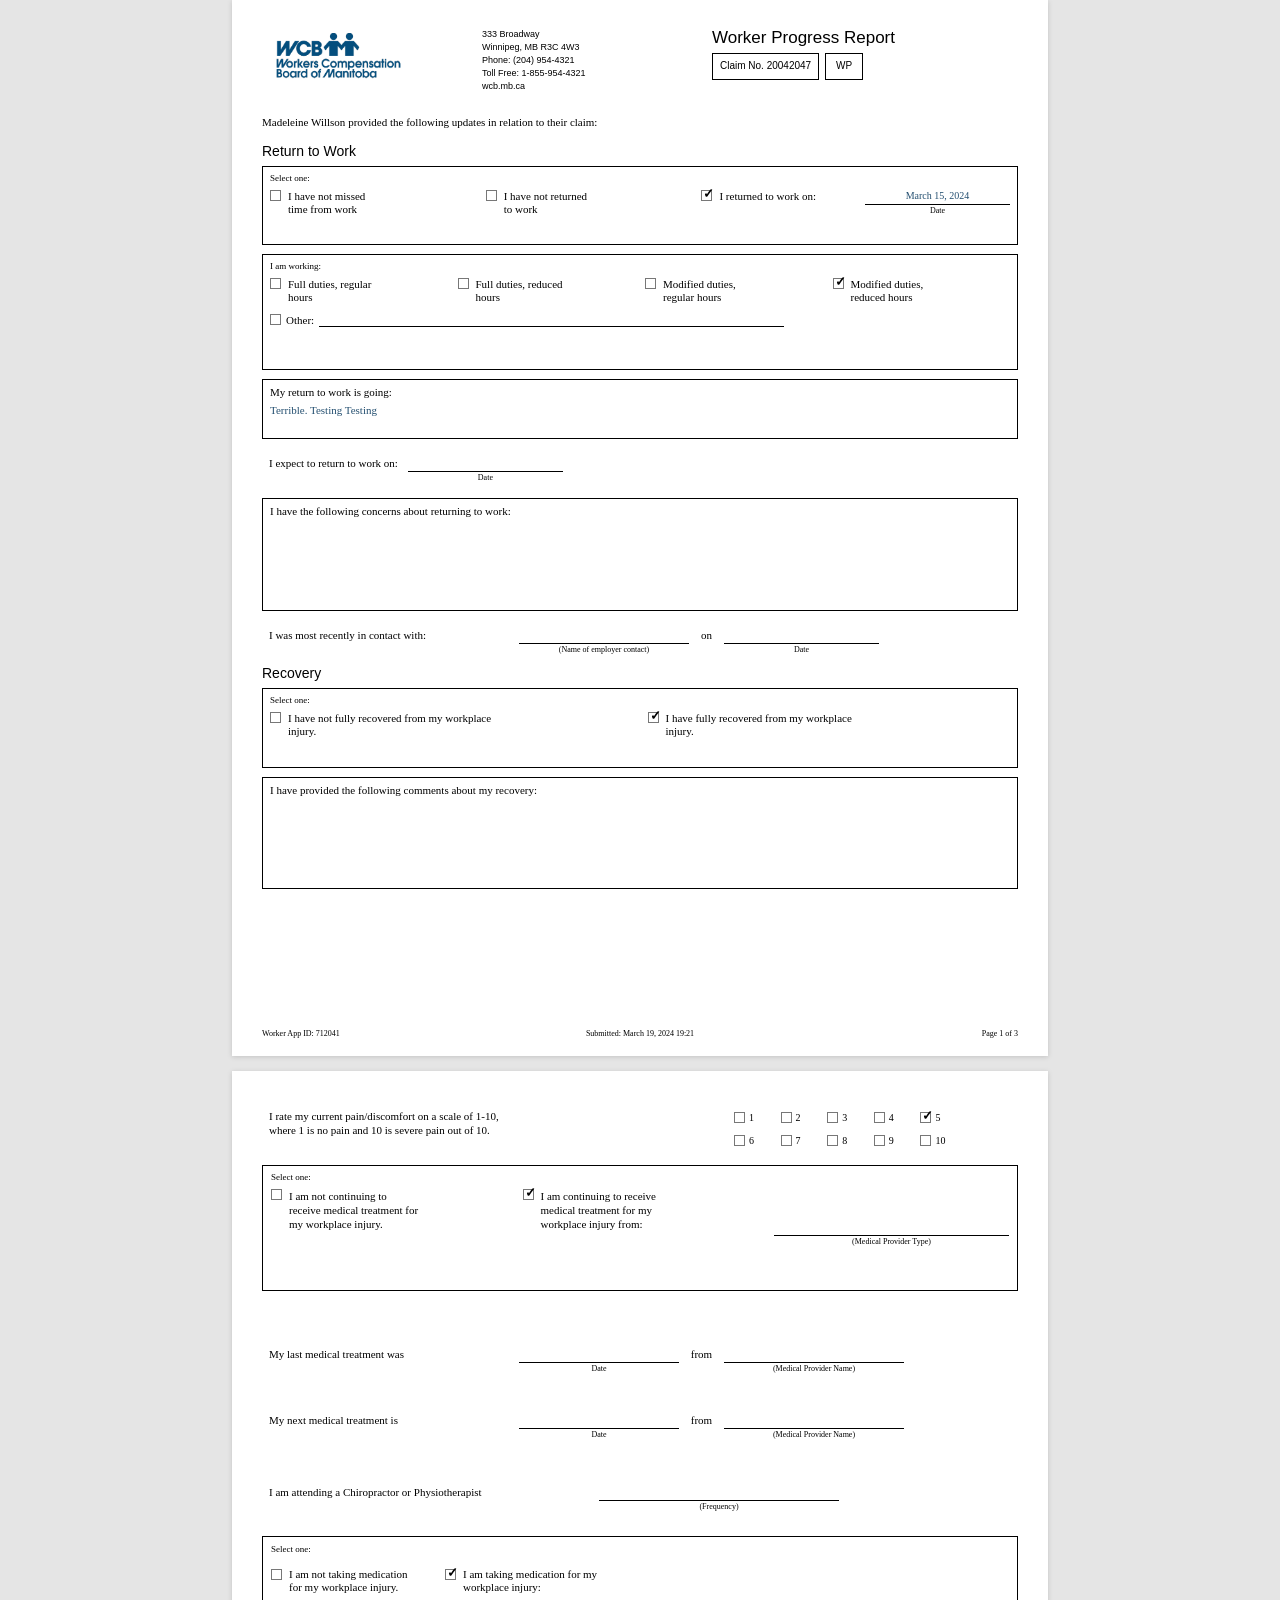
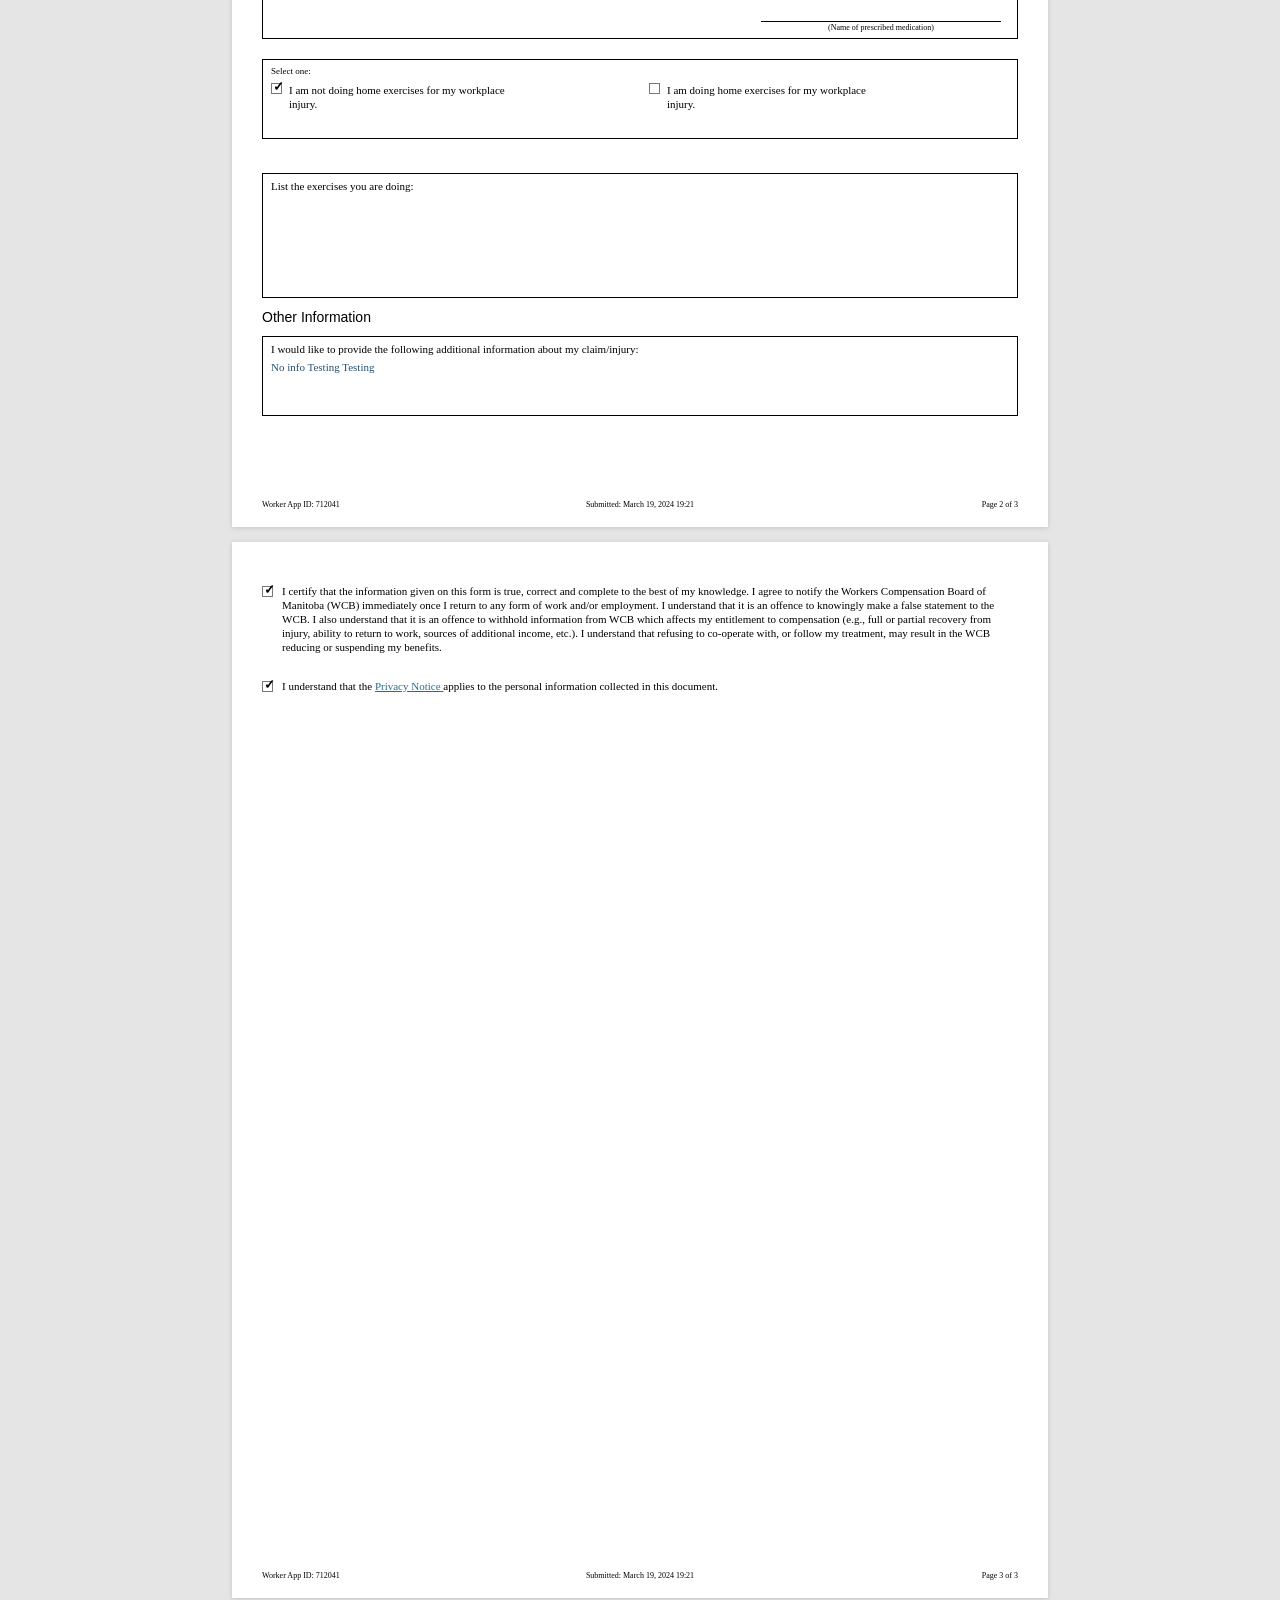
<file: exercise-1/index.html>
<!DOCTYPE html>
<html lang="en">
<head>
    <meta charset="UTF-8">
    <meta name="viewport" content="width=device-width, initial-scale=1.0">

    <title>Worker Progress Report</title>

    <link rel="stylesheet" href="style.css">
</head>

<body>

    <div id="app"></div>

    <script src="script.js"></script>

</body>
</html>
</file>
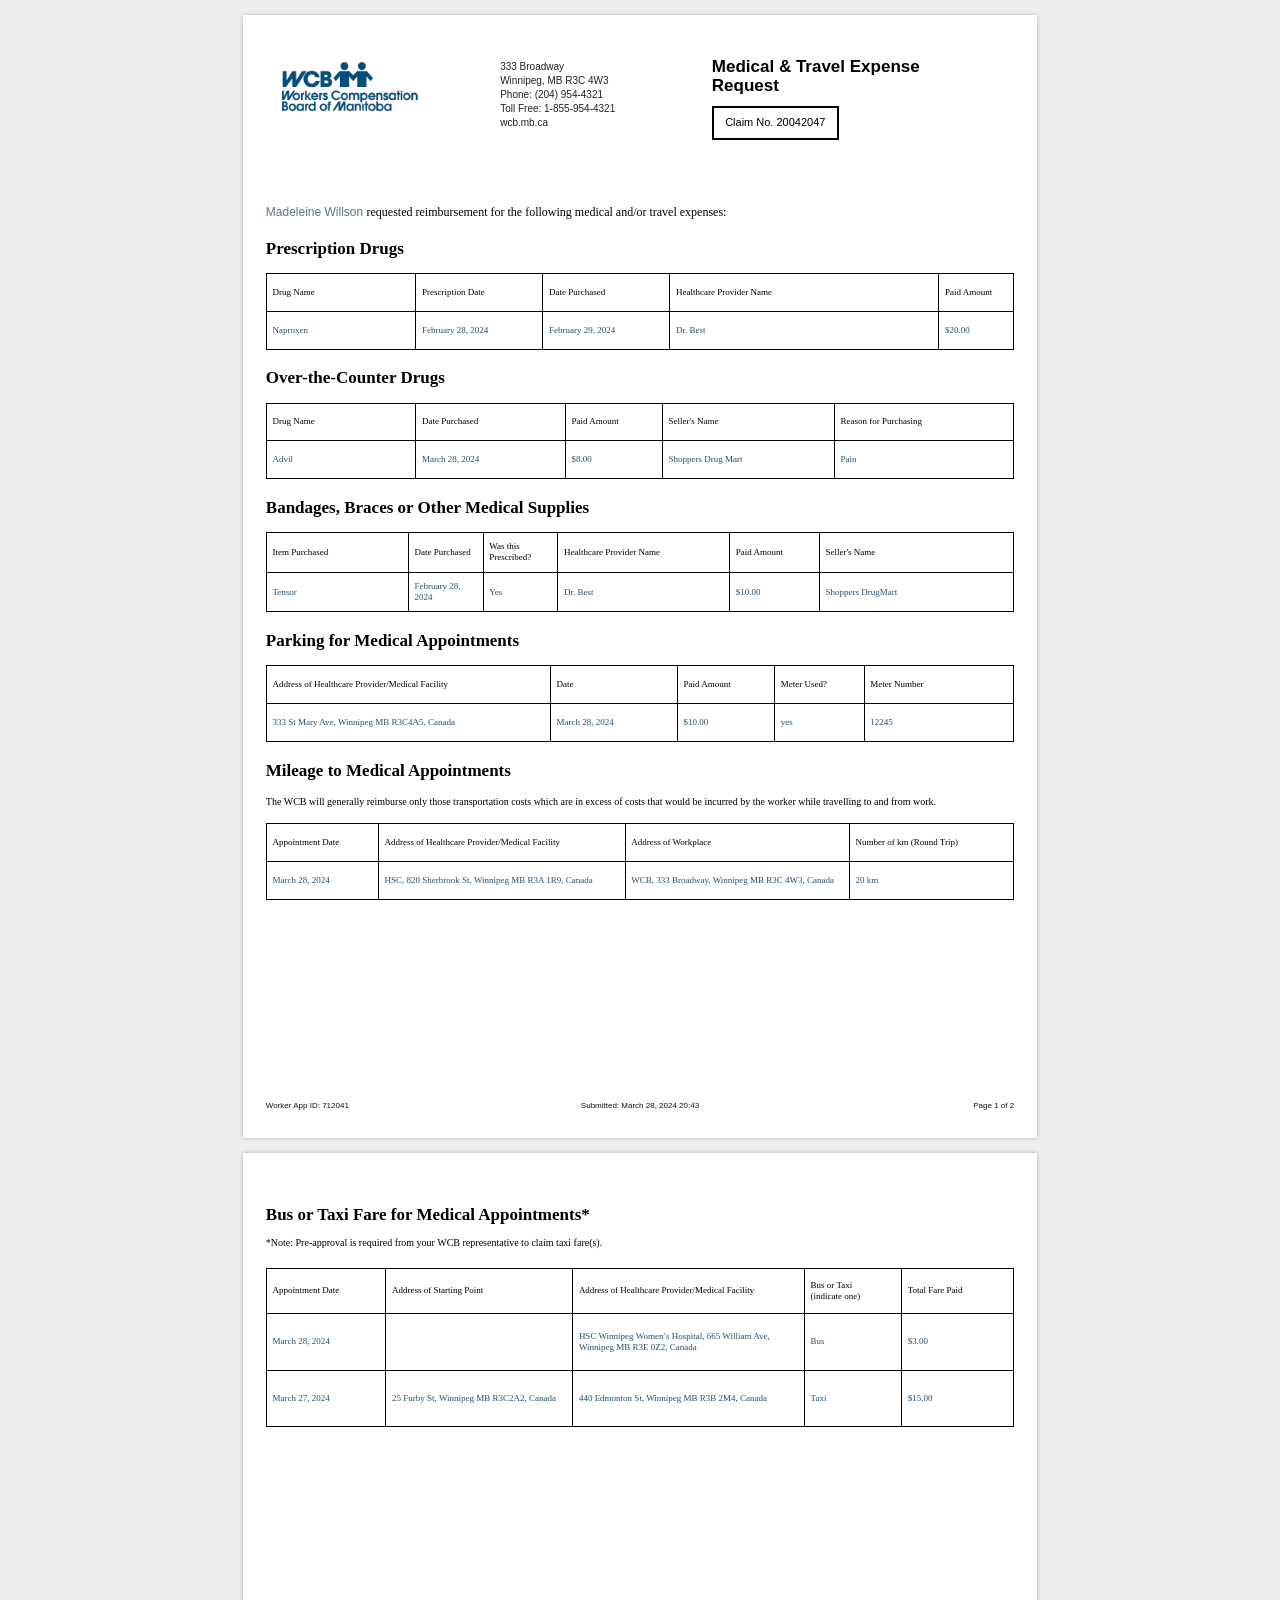
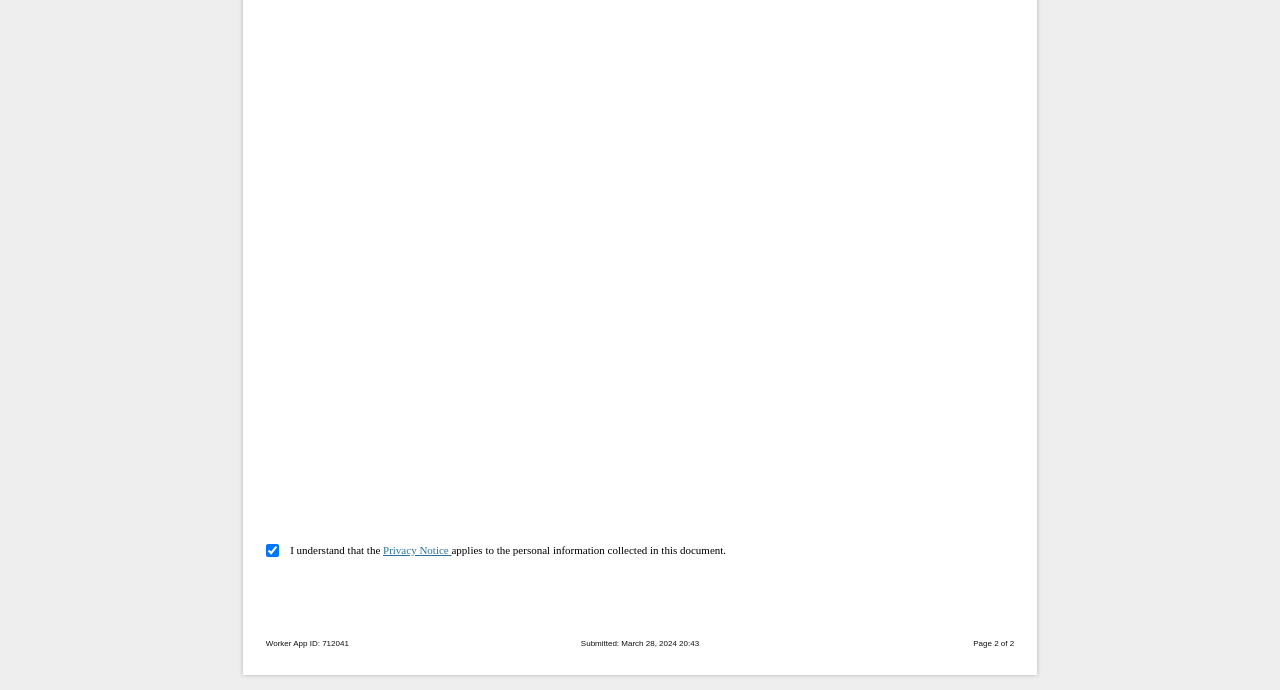
<file: exercise-2/index.html>
<!DOCTYPE html>
<html lang="en">

<head>
    <meta charset="UTF-8">

    <meta
        name="viewport"
        content="width=device-width, initial-scale=1.0"
    >

    <title>Medical & Travel Expense Request</title>

    <link
        rel="stylesheet"
        href="style.css"
    >
</head>

<body>

    <div id="app"></div>

    <script src="script.js"></script>

</body>

</html>
</file>
<file: exercise-1/style.css>
/* =========================================================
   WORKER PROGRESS REPORT
   PDF GENERATION ASSIGNMENT
========================================================= */

* {
    box-sizing: border-box;
}

html,
body {
    margin: 0;
    padding: 0;
}

body {
    background: #e5e5e5;
    color: #000;
    font-family: "Times New Roman", Times, serif;
    font-size: 11px;
}


/* =========================================================
   PAGE
========================================================= */

.page {
    position: relative;

    width: 816px;
    height: 1056px;

    margin: 0 auto 15px;

    background: #fff;

    overflow: hidden;
}


/* =========================================================
   PAGE 1
========================================================= */

.page-1 {
    padding: 28px 30px 50px;
}


/* =========================================================
   HEADER
========================================================= */

.header {
    position: relative;

    width: 756px;
    height: 82px;
}

.logo-area {
    position: absolute;

    left: 0;
    top: 0;

    width: 185px;
}

.logo {
    display: block;

    width: 145px;

    height: auto;
}

.address {
    position: absolute;

    left: 220px;
    top: 0;

    width: 180px;

    font-family: Arial, Helvetica, sans-serif;

    font-size: 9px;

    line-height: 13px;
}

.title-area {
    position: absolute;

    left: 450px;
    top: 0;

    width: 300px;
}

.report-title {
    margin-bottom: 5px;

    font-family: Arial, Helvetica, sans-serif;

    font-size: 17px;

    line-height: 20px;

    white-space: nowrap;
}

.claim-row {
    display: flex;

    gap: 6px;
}

.claim-box,
.wp-box {
    height: 27px;

    padding: 4px 7px;

    border: 1px solid #000;

    font-family: Arial, Helvetica, sans-serif;

    font-size: 10px;

    line-height: 16px;

    white-space: nowrap;
}

.wp-box {
    width: 38px;

    text-align: center;
}


/* =========================================================
   INTRO
========================================================= */

.intro {
    margin-top: 5px;

    margin-bottom: 12px;

    font-size: 11px;

    line-height: 15px;
}


/* =========================================================
   SECTION TITLES
========================================================= */

.section-title {
    margin-bottom: 6px;

    font-family: Arial, Helvetica, sans-serif;

    font-size: 14px;

    line-height: 18px;
}


/* =========================================================
   GENERAL BOX
========================================================= */

.border-box {
    padding: 6px 7px;

    border: 1px solid #000;
}

.small-label {
    margin-bottom: 6px;

    font-size: 9px;

    line-height: 11px;
}


/* =========================================================
   CHECKBOX
========================================================= */

input[type="checkbox"] {
    appearance: none;
    -webkit-appearance: none;

    width: 11px;
    height: 11px;

    margin: 0;
    padding: 0;

    border: 1px solid #777;

    background: #fff;

    position: relative;

    flex-shrink: 0;
}

input[type="checkbox"]:checked::after {
    content: "✓";

    position: absolute;

    left: 1px;
    top: -4px;

    font-size: 13px;

    font-weight: bold;

    line-height: 13px;
}


/* =========================================================
   FIELD
========================================================= */

.field {
    min-width: 0;

    text-align: center;
}

.field-line {
    height: 18px;

    border-bottom: 1px solid #000;

    color: #244f70;

    font-size: 10px;

    line-height: 17px;

    white-space: nowrap;

    overflow: hidden;
}

.field-label {
    margin-top: 1px;

    color: #000;

    font-size: 8px;

    line-height: 10px;

    white-space: nowrap;
}

.blue-text {
    margin-top: 6px;

    color: #244f70;

    font-size: 11px;
}


/* =========================================================
   PAGE 1 - RETURN TO WORK
========================================================= */

.return-box {
    height: 79px;

    margin-bottom: 9px;
}

.return-options {
    display: grid;

    grid-template-columns:
        1fr
        1fr
        1.5fr;

    column-gap: 10px;
}

.return-options label {
    display: grid;

    grid-template-columns:
        13px
        1fr;

    column-gap: 5px;

    align-items: start;

    font-size: 11px;

    line-height: 13px;
}

.return-options .returned-option {
    grid-template-columns:
        13px
        auto
        145px;

    column-gap: 5px;
}

.return-options .returned-option .field {
    margin-top: -3px;
}


/* =========================================================
   WORKING
========================================================= */

.working-box {
    height: 116px;

    margin-bottom: 9px;
}

.working-options {
    display: grid;

    grid-template-columns:
        1fr
        1fr
        1fr
        1fr;

    column-gap: 10px;
}

.working-options label {
    display: grid;

    grid-template-columns:
        13px
        1fr;

    column-gap: 5px;

    align-items: start;

    font-size: 11px;

    line-height: 13px;
}

.other-line {
    display: flex;

    align-items: center;

    gap: 5px;

    margin-top: 8px;

    font-size: 11px;
}

.line {
    width: 465px;

    height: 15px;

    border-bottom: 1px solid #000;
}


/* =========================================================
   PROGRESS
========================================================= */

.progress-box {
    height: 60px;

    margin-bottom: 15px;

    font-size: 11px;
}


/* =========================================================
   EXPECTED RETURN
========================================================= */

.expected-return {
    display: flex;

    align-items: flex-start;

    margin-bottom: 15px;
    margin-left: 7px;

    font-size: 11px;
}

.expected-return > span {
    padding-top: 3px;
}

.expected-return .field {
    width: 155px;

    margin-left: 10px;
}


/* =========================================================
   CONCERNS
========================================================= */

.concerns-box {
    height: 113px;

    margin-bottom: 15px;

    font-size: 11px;
}


/* =========================================================
   EMPLOYER CONTACT
========================================================= */

.employer-contact {
    display: grid;

    grid-template-columns:
        245px
        170px
        25px
        155px;

    column-gap: 5px;

    align-items: start;

    margin-bottom: 9px;
    margin-left: 7px;

    font-size: 11px;
}

.employer-contact > span:first-child {
    padding-top: 3px;
}

.contact-on {
    padding-top: 3px;

    text-align: center;
}


/* =========================================================
   RECOVERY
========================================================= */

.recovery-title {
    margin-bottom: 6px;
}

.recovery-box {
    height: 80px;

    margin-bottom: 9px;
}

.recovery-options {
    display: grid;

    grid-template-columns:
        1fr
        1fr;

    column-gap: 15px;
}

.recovery-options label {
    display: grid;

    grid-template-columns:
        13px
        1fr;

    column-gap: 5px;

    align-items: start;

    font-size: 11px;

    line-height: 13px;
}

.recovery-comments {
    height: 112px;
}


/* =========================================================
   PAGE 2
========================================================= */

.page-2 {
    width: 816px;
    height: 1056px;

    padding: 0;
}


/* =========================================================
   PAIN SCALE
========================================================= */

.page-2 .pain-row {
    position: absolute;

    top: 38px;
    left: 37px;

    width: 690px;
    height: 40px;

    display: grid;

    grid-template-columns:
        1fr
        225px;

    column-gap: 12px;

    margin: 0;
}

.page-2 .pain-text {
    font-size: 11px;

    line-height: 14px;
}

.page-2 .pain-grid {
    display: grid;

    grid-template-columns:
        repeat(5, 1fr);

    column-gap: 8px;

    row-gap: 7px;
}

.page-2 .pain-grid label {
    display: flex;

    align-items: center;

    gap: 4px;

    font-size: 10px;

    line-height: 11px;
}


/* =========================================================
   MEDICAL TREATMENT BOX
========================================================= */

.page-2 .treatment-box {
    position: absolute;

    top: 94px;
    left: 30px;

    width: 756px;
    height: 126px;

    margin: 0;

    padding: 6px 8px;
}

.page-2 .treatment-options {
    display: grid;

    grid-template-columns:
        1fr
        1fr
        1fr;

    column-gap: 18px;

    align-items: start;
}

.page-2 .treatment-options label {
    display: grid;

    grid-template-columns:
        13px
        1fr;

    column-gap: 5px;

    align-items: start;

    font-size: 11px;

    line-height: 14px;
}

.page-2 .treatment-options .field {
    width: 235px;

    margin-top: 29px;
}


/* =========================================================
   LAST MEDICAL TREATMENT
========================================================= */

.page-2 .medical-last {
    position: absolute;

    top: 274px;
    left: 37px;

    width: 690px;

    display: grid;

    grid-template-columns:
        245px
        160px
        35px
        180px;

    column-gap: 5px;

    align-items: start;

    margin: 0;

    font-size: 11px;
}

.page-2 .medical-last > span:first-child,
.page-2 .medical-last .from {
    padding-top: 3px;
}

.page-2 .medical-last .from {
    text-align: center;
}

.page-2 .medical-last .field {
    width: 160px;
}

.page-2 .medical-last .field:last-child {
    width: 180px;
}


/* =========================================================
   NEXT MEDICAL TREATMENT
========================================================= */

.page-2 .medical-next {
    position: absolute;

    top: 340px;
    left: 37px;

    width: 690px;

    display: grid;

    grid-template-columns:
        245px
        160px
        35px
        180px;

    column-gap: 5px;

    align-items: start;

    margin: 0;

    font-size: 11px;
}

.page-2 .medical-next > span:first-child,
.page-2 .medical-next .from {
    padding-top: 3px;
}

.page-2 .medical-next .from {
    text-align: center;
}

.page-2 .medical-next .field {
    width: 160px;
}

.page-2 .medical-next .field:last-child {
    width: 180px;
}


/* =========================================================
   PHYSIOTHERAPIST
========================================================= */

.page-2 .physio-row {
    position: absolute;

    top: 412px;
    left: 37px;

    width: 690px;

    display: grid;

    grid-template-columns:
        315px
        240px;

    column-gap: 15px;

    align-items: start;

    margin: 0;

    font-size: 11px;
}

.page-2 .physio-row > span {
    padding-top: 3px;
}

.page-2 .physio-row .field {
    width: 240px;
}


/* =========================================================
   ⭐ MEDICATION BOX
   THIS IS THE SECTION YOU WANTED FIXED
========================================================= */

.page-2 .medication-box {
    position: absolute;

    top: 465px;
    left: 30px;

    width: 756px;
    height: 103px;

    margin: 0;

    padding: 7px 8px;

    border: 1px solid #000;

    overflow: hidden;
}


/* Select one */

.page-2 .medication-box .small-label {
    margin: 0 0 8px 0;

    font-size: 9px;

    line-height: 10px;
}


/* Medication options container */

.page-2 .medication-options {
    position: relative;

    display: grid;

    grid-template-columns:
        1fr
        1fr;

    column-gap: 10px;

    width: 100%;

    height: 72px;
}


/* Left and right option */

.page-2 .medication-options label {
    display: grid;

    grid-template-columns:
        13px
        1fr;

    column-gap: 5px;

    align-items: start;

    margin: 0;

    padding: 0;

    font-family: "Times New Roman", Times, serif;

    font-size: 11px;

    line-height: 13px;
}


/* Medication checkboxes */

.page-2 .medication-options input[type="checkbox"] {
    width: 11px;
    height: 11px;

    margin: 1px 0 0 0;
}


/* Medication name field */

.page-2 .medication-options .field {
    position: absolute;

    right: 22px;
    bottom: 0;

    width: 240px;

    margin: 0;

    padding: 0;

    text-align: center;
}


/* Medication underline */

.page-2 .medication-options .field-line {
    width: 240px;

    height: 18px;

    border-bottom: 1px solid #000;

    color: #244f70;

    font-size: 10px;

    line-height: 16px;
}


/* Medication label */

.page-2 .medication-options .field-label {
    margin-top: 1px;

    font-size: 8px;

    line-height: 9px;

    text-align: center;

    white-space: nowrap;
}


/* =========================================================
   HOME EXERCISES
========================================================= */

.page-2 .home-box {
    position: absolute;

    top: 588px;
    left: 30px;

    width: 756px;
    height: 80px;

    margin: 0;

    padding: 6px 8px;
}

.page-2 .home-options {
    display: grid;

    grid-template-columns:
        1fr
        1fr;

    column-gap: 18px;
}

.page-2 .home-options label {
    display: grid;

    grid-template-columns:
        13px
        1fr;

    column-gap: 5px;

    align-items: start;

    font-size: 11px;

    line-height: 14px;
}


/* =========================================================
   EXERCISES
========================================================= */

.page-2 .exercises-box {
    position: absolute;

    top: 702px;
    left: 30px;

    width: 756px;
    height: 125px;

    margin: 0;

    padding: 6px 8px;

    font-size: 11px;
}


/* =========================================================
   OTHER INFORMATION
========================================================= */

.page-2 .other-information-title {
    position: absolute;

    top: 837px;
    left: 30px;

    font-family: Arial, Helvetica, sans-serif;

    font-size: 14px;

    line-height: 18px;
}

.page-2 .other-information-box {
    position: absolute;

    top: 865px;
    left: 30px;

    width: 756px;
    height: 80px;

    margin: 0;

    padding: 6px 8px;

    font-size: 11px;
}


/* =========================================================
   PAGE 3
========================================================= */

.page-3 {
    padding: 42px 30px 50px;
}

.certification {
    font-size: 11px;

    line-height: 14px;
}

.certification-row {
    display: grid;

    grid-template-columns:
        13px
        1fr;

    column-gap: 7px;

    align-items: start;

    margin-bottom: 25px;
}

.certification-row input {
    margin-top: 2px;
}

.certification-row a {
    color: #246c92;

    text-decoration: underline;
}


/* =========================================================
   FOOTER
========================================================= */

.footer {
    position: absolute;

    right: 30px;
    bottom: 17px;
    left: 30px;

    display: grid;

    grid-template-columns:
        1fr
        1fr
        1fr;

    font-size: 8px;

    line-height: 10px;
}

.footer div:nth-child(1) {
    text-align: left;
}

.footer div:nth-child(2) {
    text-align: center;
}

.footer div:nth-child(3) {
    text-align: right;
}


/* =========================================================
   SCREEN
========================================================= */

@media screen {

    .page {
        box-shadow:
            0 1px 5px rgba(0, 0, 0, 0.15);
    }

}


/* =========================================================
   PRINT / PDF
========================================================= */

@media print {

    @page {
        size: Letter portrait;
        margin: 0;
    }

    html,
    body {
        width: 8.5in;
        height: 11in;

        margin: 0;
        padding: 0;

        background: #fff;
    }

    .page {
        width: 8.5in;
        height: 11in;

        margin: 0;

        box-shadow: none;

        page-break-after: always;

        overflow: hidden;
    }

    .page:last-child {
        page-break-after: auto;
    }
}

/* =========================================================
   MEDICATION BOX - FINAL TARGET VERSION
========================================================= */

.page-2 .medication-box {
    position: absolute !important;

    top: 465px !important;
    left: 30px !important;

    width: 756px !important;
    height: 103px !important;

    margin: 0 !important;
    padding: 7px 8px !important;

    border: 1px solid #000 !important;

    overflow: hidden !important;
}


/* Select one */

.page-2 .medication-box > .small-label {
    display: block !important;

    margin: 0 0 10px 0 !important;

    font-family: "Times New Roman", Times, serif !important;

    font-size: 9px !important;

    line-height: 10px !important;
}


/* Options container */

.page-2 .medication-options {
    position: relative !important;

    display: grid !important;

    grid-template-columns: 1fr 1fr !important;

    column-gap: 20px !important;

    width: 100% !important;

    height: 72px !important;

    margin: 0 !important;

    padding: 0 !important;
}


/* Checkbox options */

.page-2 .medication-options > label {
    display: grid !important;

    grid-template-columns: 13px 1fr !important;

    column-gap: 5px !important;

    align-items: start !important;

    margin: 0 !important;

    padding: 0 !important;

    font-family: "Times New Roman", Times, serif !important;

    font-size: 11px !important;

    line-height: 13px !important;
}


/* Checkbox */

.page-2 .medication-options > label input[type="checkbox"] {
    width: 11px !important;

    height: 11px !important;

    margin: 1px 0 0 0 !important;
}


/* =========================================================
   MEDICATION NAME FIELD
========================================================= */

.page-2 .medication-options > .field {
    position: absolute !important;

    top: 43px !important;

    right: 22px !important;

    width: 240px !important;

    height: 28px !important;

    margin: 0 !important;

    padding: 0 !important;

    text-align: center !important;
}


/* Underline */

.page-2 .medication-options > .field .field-line {
    width: 240px !important;

    height: 17px !important;

    margin: 0 !important;

    padding: 0 !important;

    border-bottom: 1px solid #000 !important;

    color: #244f70 !important;

    font-size: 10px !important;

    line-height: 15px !important;
}


/* Label */

.page-2 .medication-options > .field .field-label {
    width: 240px !important;

    margin: 1px 0 0 0 !important;

    padding: 0 !important;

    font-size: 8px !important;

    line-height: 9px !important;

    text-align: center !important;

    white-space: nowrap !important;
}

/* =========================================================
   MEDICATION SECTION - EXACT POSITIONING
========================================================= */

.page-2 .medication-box {
    position: absolute !important;

    top: 465px !important;
    left: 30px !important;

    width: 756px !important;
    height: 103px !important;

    margin: 0 !important;
    padding: 7px 8px !important;

    border: 1px solid #000 !important;

    overflow: hidden !important;
}


/* Select one */

.page-2 .medication-box > .small-label {
    position: absolute !important;

    top: 7px !important;
    left: 8px !important;

    margin: 0 !important;

    font-family: "Times New Roman", Times, serif !important;

    font-size: 9px !important;

    line-height: 10px !important;
}


/* Container */

.page-2 .medication-options {
    position: absolute !important;

    top: 31px !important;
    left: 8px !important;

    width: 738px !important;
    height: 65px !important;

    display: block !important;

    margin: 0 !important;
    padding: 0 !important;
}


/* =========================================================
   LEFT OPTION
========================================================= */

.page-2 .medication-options > label:nth-child(1) {
    position: absolute !important;

    top: 0 !important;
    left: 0 !important;

    width: 160px !important;

    display: grid !important;

    grid-template-columns: 13px 1fr !important;

    column-gap: 5px !important;

    align-items: start !important;

    margin: 0 !important;
    padding: 0 !important;

    font-family: "Times New Roman", Times, serif !important;

    font-size: 11px !important;

    line-height: 13px !important;
}


/* =========================================================
   RIGHT OPTION
========================================================= */

.page-2 .medication-options > label:nth-child(2) {
    position: absolute !important;

    top: 0 !important;
    left: 174px !important;

    width: 210px !important;

    display: grid !important;

    grid-template-columns: 13px 1fr !important;

    column-gap: 5px !important;

    align-items: start !important;

    margin: 0 !important;
    padding: 0 !important;

    font-family: "Times New Roman", Times, serif !important;

    font-size: 11px !important;

    line-height: 13px !important;
}


/* =========================================================
   CHECKBOXES
========================================================= */

.page-2 .medication-options input[type="checkbox"] {
    width: 11px !important;
    height: 11px !important;

    margin: 1px 0 0 0 !important;

    flex-shrink: 0 !important;
}


/* =========================================================
   MEDICATION NAME LINE
========================================================= */

.page-2 .medication-options > .field {
    position: absolute !important;

    top: 37px !important;
    right: 8px !important;

    width: 240px !important;
    height: 28px !important;

    margin: 0 !important;
    padding: 0 !important;

    text-align: center !important;
}


/* Line */

.page-2 .medication-options > .field .field-line {
    width: 240px !important;

    height: 17px !important;

    margin: 0 !important;
    padding: 0 !important;

    border-bottom: 1px solid #000 !important;

    color: #244f70 !important;

    font-size: 10px !important;

    line-height: 15px !important;
}


/* Label under line */

.page-2 .medication-options > .field .field-label {
    width: 240px !important;

    margin: 1px 0 0 0 !important;
    padding: 0 !important;

    font-size: 8px !important;

    line-height: 9px !important;

    text-align: center !important;

    white-space: nowrap !important;
}

/* Worker name - match original PDF */
.page-1 .intro .worker-name {
    color: #54758b !important;
    font-family: Arial, Helvetica, sans-serif !important;
    font-size: 11px !important;
    font-weight: normal !important;
}
</file>
<file: exercise-2/style.css>
/* =========================================================
   EXERCISE 2
   MEDICAL & TRAVEL EXPENSE REQUEST
   A4 PDF STYLE
========================================================= */


/* =========================================================
   RESET
========================================================= */

* {
    box-sizing: border-box;
}

html,
body {
    margin: 0;
    padding: 0;
    background: #eeeeee;
}

body {
    font-family: "Times New Roman", Times, serif;
    color: #000;
}


/* =========================================================
   A4 PAGE
========================================================= */

.page {
    position: relative;

    width: 210mm;
    height: 297mm;

    margin: 15px auto;

    padding: 11mm 6mm 16mm 6mm;

    background: #fff;

    overflow: hidden;

    box-shadow: 0 0 4px rgba(0, 0, 0, 0.25);
}


/* =========================================================
   HEADER
========================================================= */

.report-header {
    display: grid;

    grid-template-columns: 62mm 56mm 1fr;

    align-items: start;

    width: 100%;

    min-height: 34mm;

    margin-bottom: 5mm;
}


/* LOGO */

.logo-area {
    display: flex;

    align-items: flex-start;
}

.logo-area img {
    width: 42mm;
    height: auto;

    display: block;
}


/* CONTACT INFORMATION */

.contact-info {
    padding-top: 1mm;

    font-family: Arial, Helvetica, sans-serif;

    font-size: 10px;

    line-height: 14px;

    color: #222;
}


/* REPORT TITLE */

.report-title {
    padding-top: 0;

    text-align: left;
}

.report-title h1 {
    margin: 0 0 3mm 0;

    font-family: Arial, Helvetica, sans-serif;

    font-size: 17px;

    line-height: 19px;

    font-weight: 600;
}


/* CLAIM NUMBER */

.claim-box {
    display: inline-block;

    padding: 2.2mm 3mm;

    border: 2px solid #000;

    font-family: Arial, Helvetica, sans-serif;

    font-size: 11px;

    line-height: 13px;

    white-space: nowrap;
}


/* =========================================================
   INTRODUCTION
========================================================= */

.intro {
    margin: 0 0 5mm 0;

    font-size: 12px;

    line-height: 16px;
}

.worker-name {
    color: #55778c;

    font-family: Arial, Helvetica, sans-serif;

    font-size: 12px;

    font-weight: normal;
}


/* =========================================================
   SECTION
========================================================= */

.report-section {
    margin: 0 0 5mm 0;
}

.report-section h2 {
    margin: 0 0 4mm 0;

    font-size: 17px;

    line-height: 19px;

    font-weight: bold;
}


/* =========================================================
   TABLE
========================================================= */

.expense-table {
    width: 100%;

    border-collapse: collapse;

    table-layout: fixed;

    font-size: 9px;

    line-height: 11px;
}

.expense-table th,
.expense-table td {
    border: 1.2px solid #000;

    padding: 2.2mm 1.5mm;

    vertical-align: middle;

    text-align: left;

    overflow-wrap: break-word;

    word-break: normal;
}

.expense-table th {
    font-weight: normal;

    background: #fff;

    height: 10mm;
}

.expense-table td {
    color: #244f70;

    height: 10mm;
}


/* =========================================================
   PRESCRIPTION DRUGS
========================================================= */

.prescription-table th:nth-child(1),
.prescription-table td:nth-child(1) {
    width: 20%;
}

.prescription-table th:nth-child(2),
.prescription-table td:nth-child(2) {
    width: 17%;
}

.prescription-table th:nth-child(3),
.prescription-table td:nth-child(3) {
    width: 17%;
}

.prescription-table th:nth-child(4),
.prescription-table td:nth-child(4) {
    width: 36%;
}

.prescription-table th:nth-child(5),
.prescription-table td:nth-child(5) {
    width: 10%;
}


/* =========================================================
   OVER THE COUNTER
========================================================= */

.otc-table th:nth-child(1),
.otc-table td:nth-child(1) {
    width: 20%;
}

.otc-table th:nth-child(2),
.otc-table td:nth-child(2) {
    width: 20%;
}

.otc-table th:nth-child(3),
.otc-table td:nth-child(3) {
    width: 13%;
}

.otc-table th:nth-child(4),
.otc-table td:nth-child(4) {
    width: 23%;
}

.otc-table th:nth-child(5),
.otc-table td:nth-child(5) {
    width: 24%;
}


/* =========================================================
   MEDICAL SUPPLIES
========================================================= */

.supplies-table th:nth-child(1),
.supplies-table td:nth-child(1) {
    width: 19%;
}

.supplies-table th:nth-child(2),
.supplies-table td:nth-child(2) {
    width: 10%;
}

.supplies-table th:nth-child(3),
.supplies-table td:nth-child(3) {
    width: 10%;
}

.supplies-table th:nth-child(4),
.supplies-table td:nth-child(4) {
    width: 23%;
}

.supplies-table th:nth-child(5),
.supplies-table td:nth-child(5) {
    width: 12%;
}

.supplies-table th:nth-child(6),
.supplies-table td:nth-child(6) {
    width: 26%;
}


/* =========================================================
   PARKING
========================================================= */

.parking-table th:nth-child(1),
.parking-table td:nth-child(1) {
    width: 38%;
}

.parking-table th:nth-child(2),
.parking-table td:nth-child(2) {
    width: 17%;
}

.parking-table th:nth-child(3),
.parking-table td:nth-child(3) {
    width: 13%;
}

.parking-table th:nth-child(4),
.parking-table td:nth-child(4) {
    width: 12%;
}

.parking-table th:nth-child(5),
.parking-table td:nth-child(5) {
    width: 20%;
}


/* =========================================================
   MILEAGE
========================================================= */

.mileage-section {
    margin-top: 1mm;
}

.note {
    margin: 0 0 4mm 0;

    font-size: 10px;

    line-height: 13px;
}

.mileage-table th:nth-child(1),
.mileage-table td:nth-child(1) {
    width: 15%;
}

.mileage-table th:nth-child(2),
.mileage-table td:nth-child(2) {
    width: 33%;
}

.mileage-table th:nth-child(3),
.mileage-table td:nth-child(3) {
    width: 30%;
}

.mileage-table th:nth-child(4),
.mileage-table td:nth-child(4) {
    width: 22%;
}


/* =========================================================
   PAGE 2
========================================================= */

/*
   The original PDF's second page does NOT repeat
   the WCB header. It starts directly with:
   "Bus or Taxi Fare for Medical Appointments*"
*/

.page-2 {
    padding-top: 14mm;
}

.page-2 .report-header {
    display: none;
}


/* BUS / TAXI */

.bus-taxi-section {
    margin-top: 0;
}

.bus-taxi-section h2 {
    margin-bottom: 3mm;
}

.bus-taxi-section .note {
    margin-bottom: 5mm;
}


/* BUS / TAXI TABLE */

.bus-taxi-table {
    font-size: 9px;

    line-height: 11px;
}

.bus-taxi-table th,
.bus-taxi-table td {
    padding: 2.5mm 1.5mm;
}

.bus-taxi-table th {
    height: 12mm;
}

.bus-taxi-table td {
    height: 15mm;
}

.bus-taxi-table th:nth-child(1),
.bus-taxi-table td:nth-child(1) {
    width: 16%;
}

.bus-taxi-table th:nth-child(2),
.bus-taxi-table td:nth-child(2) {
    width: 25%;
}

.bus-taxi-table th:nth-child(3),
.bus-taxi-table td:nth-child(3) {
    width: 31%;
}

.bus-taxi-table th:nth-child(4),
.bus-taxi-table td:nth-child(4) {
    width: 13%;
}

.bus-taxi-table th:nth-child(5),
.bus-taxi-table td:nth-child(5) {
    width: 15%;
}


/* =========================================================
   PRIVACY NOTICE
========================================================= */

.privacy-section {
    position: absolute;

    left: 6mm;
    right: 6mm;

    bottom: 31mm;

    display: flex;

    align-items: flex-start;

    gap: 3mm;

    font-size: 11px;

    line-height: 15px;
}

.privacy-section input {
    width: 13px;
    height: 13px;

    margin: 1px 0 0 0;

    flex-shrink: 0;
}

.privacy-link {
    color: #28739b;

    text-decoration: underline;
}


/* =========================================================
   FOOTER
========================================================= */

.report-footer {
    position: absolute;

    left: 6mm;
    right: 6mm;

    bottom: 7mm;

    display: grid;

    grid-template-columns: 1fr 1fr 1fr;

    align-items: end;

    font-family: Arial, Helvetica, sans-serif;

    font-size: 8px;

    line-height: 10px;

    color: #111;
}

.report-footer span:nth-child(1) {
    text-align: left;
}

.report-footer span:nth-child(2) {
    text-align: center;
}

.report-footer span:nth-child(3) {
    text-align: right;
}


/* =========================================================
   PAGE 1 SPACING
========================================================= */

.page-1 .report-section:nth-of-type(1) {
    margin-bottom: 5mm;
}

.page-1 .report-section:nth-of-type(2) {
    margin-bottom: 5mm;
}

.page-1 .report-section:nth-of-type(3) {
    margin-bottom: 5mm;
}

.page-1 .report-section:nth-of-type(4) {
    margin-bottom: 5mm;
}

.page-1 .mileage-section {
    margin-bottom: 0;
}


/* =========================================================
   PRINT
========================================================= */

@media print {

    html,
    body {
        margin: 0;
        padding: 0;

        background: #fff;
    }

    .page {
        margin: 0;

        width: 210mm;
        height: 297mm;

        box-shadow: none;

        page-break-after: always;

        break-after: page;
    }

    .page:last-child {
        page-break-after: auto;

        break-after: auto;
    }
}


/* =========================================================
   SCREEN
========================================================= */

@media screen {

    .page {
        min-height: 297mm;
    }
}


/* =========================================================
   SMALL SCREEN
========================================================= */

@media screen and (max-width: 850px) {

    .page {
        transform-origin: top left;

        margin-left: 10px;
    }
}
</file>
